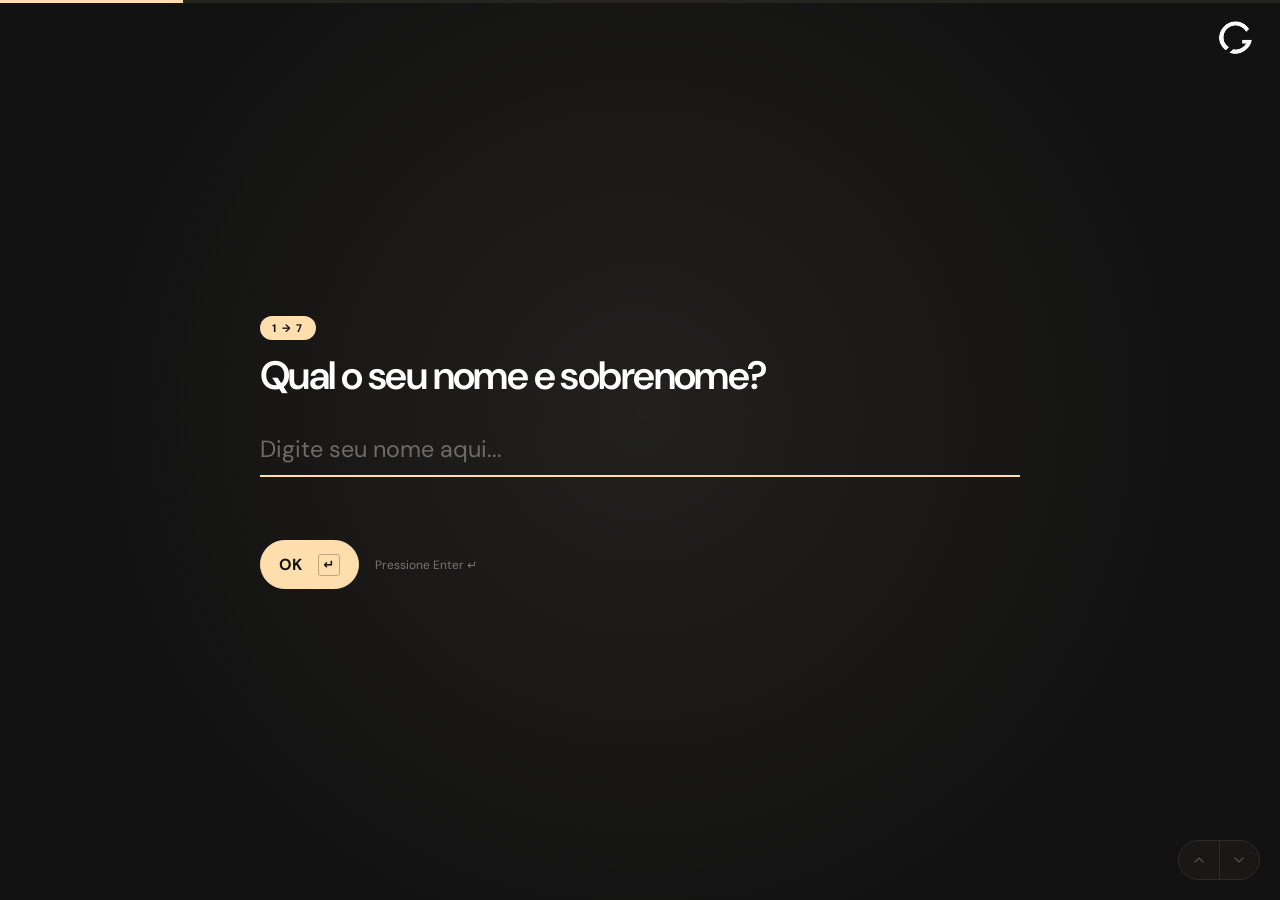
<file: index.html>
<!doctype html>
<html lang="pt-BR">
  <head>
    <meta charset="UTF-8" />
    <meta name="viewport" content="width=device-width, initial-scale=1.0" />
    <meta name="theme-color" content="#080808" />
    <title>Mais informações</title>
    <link rel="icon" type="image/png" href="./favicon.png" />
    <link rel="apple-touch-icon" href="./favicon.png" />
    <link rel="preconnect" href="https://fonts.googleapis.com" />
    <link rel="preconnect" href="https://fonts.gstatic.com" crossorigin />
    <link href="https://fonts.googleapis.com/css2?family=DM+Sans:wght@400;500;600;700&display=swap" rel="stylesheet" />
    <link rel="stylesheet" href="./style.css" />
  </head>
  <body>
    <main class="app-shell">
      <div class="top-progress" aria-hidden="true">
        <span class="top-progress__bar" id="progressBar"></span>
      </div>

      <header class="brand" aria-label="Marca">
        <img class="brand__logo" src="./logo-genesis.png" alt="Genesis Company" />
      </header>

      <section class="form-stage" id="formStage" aria-live="polite">
        <div class="step-counter" id="stepCounter">1 → 2</div>
        <div class="question-card is-active" id="questionCard">
          <h1 id="questionTitle">Qual o seu nome e sobrenome?</h1>

          <form id="stepForm" novalidate>
            <label class="sr-only" id="fieldLabel" for="answerInput">Nome e sobrenome</label>
            <input
              id="answerInput"
              name="answer"
              type="text"
              autocomplete="name"
              placeholder="Digite sua resposta aqui..."
              spellcheck="false"
              required
            />
            <p class="error-message" id="errorMessage" role="alert"></p>

            <ul class="options" id="optionsList" role="listbox" aria-labelledby="questionTitle" hidden></ul>

            <div class="actions">
              <button class="back-button" id="backButton" type="button" aria-label="Pergunta anterior">
                <svg width="18" height="18" viewBox="0 0 24 24" fill="none" stroke="currentColor" stroke-width="2" stroke-linecap="round" stroke-linejoin="round" aria-hidden="true">
                  <path d="M19 12H5" />
                  <path d="m12 19-7-7 7-7" />
                </svg>
              </button>
              <button class="primary-button" id="continueButton" type="submit">
                <span class="button-spinner" id="buttonSpinner" aria-hidden="true" hidden></span>
                <span id="buttonText">OK</span>
                <span class="button-arrow" aria-hidden="true">↵</span>
              </button>
              <span class="hint">Pressione Enter ↵</span>
            </div>
          </form>
        </div>
      </section>

      <div class="stepper" role="group" aria-label="Navegação entre perguntas">
        <button class="stepper__btn" id="stepperPrev" type="button" aria-label="Pergunta anterior">
          <svg width="16" height="16" viewBox="0 0 24 24" fill="none" stroke="currentColor" stroke-width="2" stroke-linecap="round" stroke-linejoin="round" aria-hidden="true">
            <path d="m18 15-6-6-6 6" />
          </svg>
        </button>
        <button class="stepper__btn" id="stepperNext" type="button" aria-label="Próxima pergunta">
          <svg width="16" height="16" viewBox="0 0 24 24" fill="none" stroke="currentColor" stroke-width="2" stroke-linecap="round" stroke-linejoin="round" aria-hidden="true">
            <path d="m6 9 6 6 6-6" />
          </svg>
        </button>
      </div>
    </main>
    <script src="./script.js"></script>
  </body>
</html>
</file>
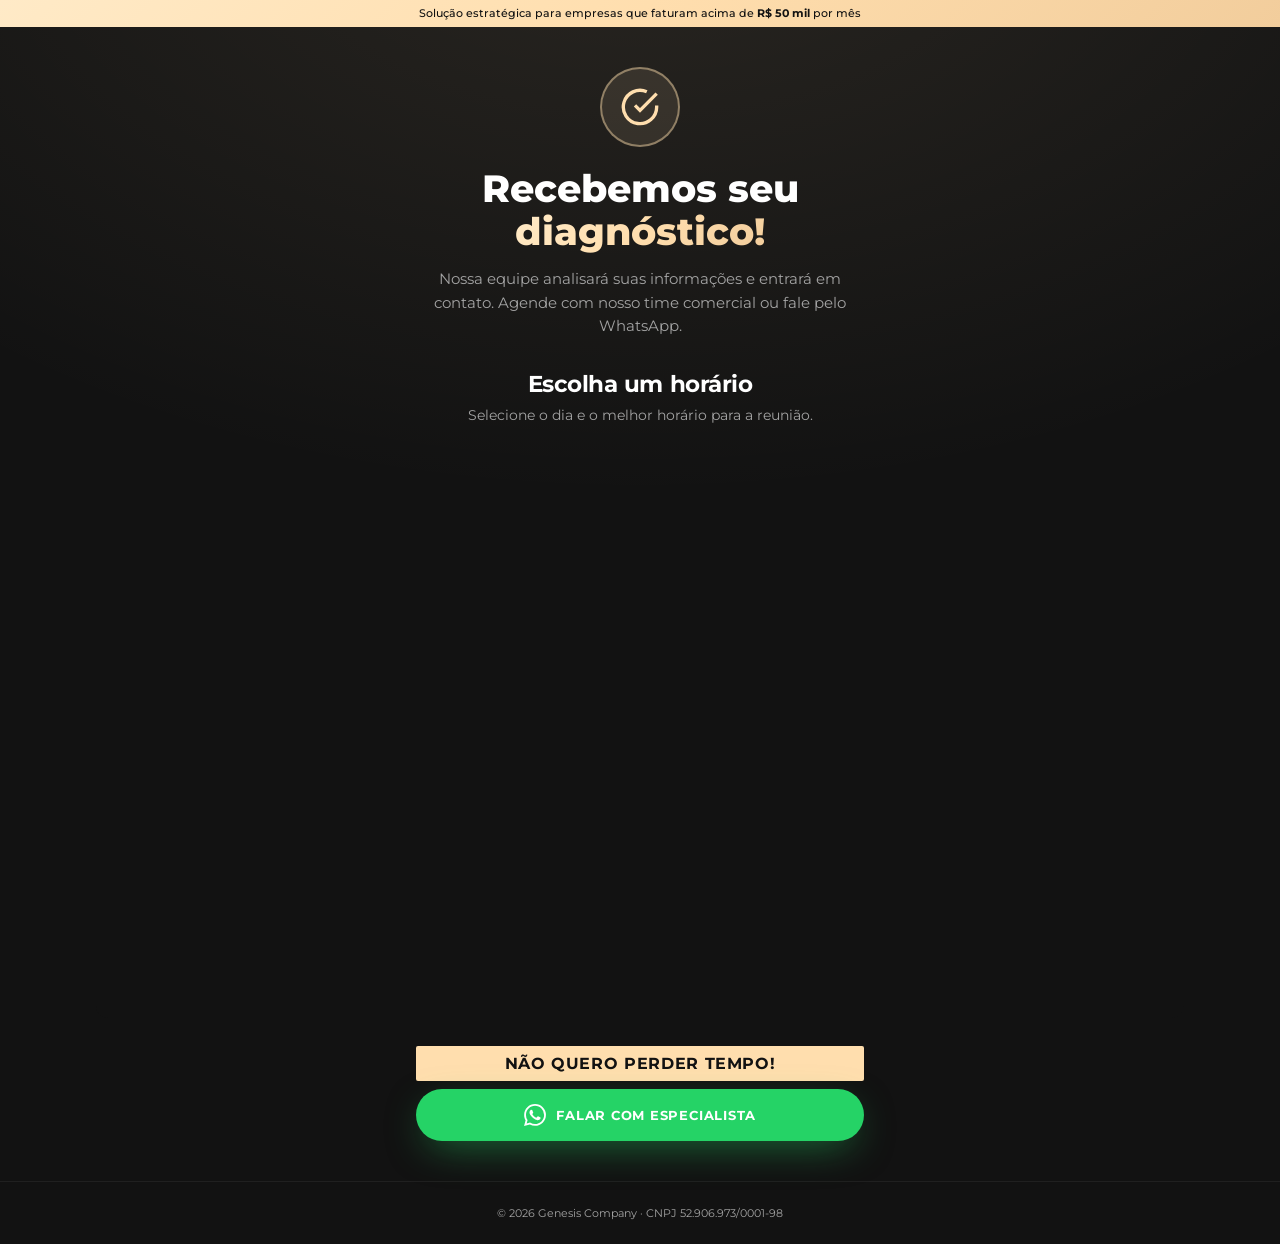
<file: obrigado.html>
<!DOCTYPE html>
<html lang="pt-BR">
<head>
<meta charset="UTF-8" />
<meta name="viewport" content="width=device-width, initial-scale=1.0" />
<title>Diagnóstico recebido | Genesis Food</title>
<meta name="robots" content="noindex" />
<!-- Google Tag Manager -->
<script>(function(w,d,s,l,i){w[l]=w[l]||[];w[l].push({'gtm.start':
new Date().getTime(),event:'gtm.js'});var f=d.getElementsByTagName(s)[0],
j=d.createElement(s),dl=l!='dataLayer'?'&l='+l:'';j.async=true;j.src=
'https://www.googletagmanager.com/gtm.js?id='+i+dl;f.parentNode.insertBefore(j,f);
})(window,document,'script','dataLayer','GTM-K36ZGK4W');</script>
<script>(function(w,d,s,l,i){w[l]=w[l]||[];w[l].push({'gtm.start':
new Date().getTime(),event:'gtm.js'});var f=d.getElementsByTagName(s)[0],
j=d.createElement(s),dl=l!='dataLayer'?'&l='+l:'';j.async=true;j.src=
'https://www.googletagmanager.com/gtm.js?id='+i+dl;f.parentNode.insertBefore(j,f);
})(window,document,'script','dataLayer','GTM-WVFJHWJD');</script>
<!-- End Google Tag Manager -->
<!-- Meta Pixel Code -->
<script>
!function(f,b,e,v,n,t,s)
{if(f.fbq)return;n=f.fbq=function(){n.callMethod?
n.callMethod.apply(n,arguments):n.queue.push(arguments)};
if(!f._fbq)f._fbq=n;n.push=n;n.loaded=!0;n.version='2.0';
n.queue=[];t=b.createElement(e);t.async=!0;
t.src=v;s=b.getElementsByTagName(e)[0];
s.parentNode.insertBefore(t,s)}(window, document,'script',
'https://connect.facebook.net/en_US/fbevents.js');
fbq('init', '1551278673109850');
fbq('track', 'PageView');
</script>
<!-- End Meta Pixel Code -->
<link rel="icon" type="image/png" href="./favicon.png" />
<link href="https://fonts.googleapis.com/css2?family=Montserrat:wght@400;500;600;700;800&display=swap" rel="stylesheet" />
<link rel="stylesheet" href="./assets/css/obrigado.css" />
</head>
<body>
<!-- Google Tag Manager (noscript) -->
<noscript><iframe src="https://www.googletagmanager.com/ns.html?id=GTM-K36ZGK4W"
height="0" width="0" style="display:none;visibility:hidden"></iframe></noscript>
<noscript><iframe src="https://www.googletagmanager.com/ns.html?id=GTM-WVFJHWJD"
height="0" width="0" style="display:none;visibility:hidden"></iframe></noscript>
<!-- End Google Tag Manager (noscript) -->
<!-- Meta Pixel (noscript) -->
<noscript><img height="1" width="1" style="display:none"
src="https://www.facebook.com/tr?id=1551278673109850&ev=PageView&noscript=1"
/></noscript>
<!-- End Meta Pixel (noscript) -->

<div class="obrigado-banner">
  Solução estratégica para empresas que faturam acima de <strong>R$ 50 mil</strong> por mês
</div>

<main class="obrigado">
  <div class="obrigado__check" aria-hidden="true">
    <svg width="40" height="40" viewBox="0 0 24 24" fill="none" stroke="currentColor" stroke-width="2">
      <path d="M22 11.08V12a10 10 0 1 1-5.93-9.14" />
      <path d="m9 11 3 3L22 4" />
    </svg>
  </div>

  <h1>Recebemos seu <span>diagnóstico!</span></h1>

  <p>
    Nossa equipe analisará suas informações e entrará em contato. Agende com nosso time comercial ou fale pelo WhatsApp.
  </p>

  <section class="obrigado__cal" aria-label="Agendar reunião">
    <h2 class="obrigado__cal-title">Escolha um horário</h2>
    <p class="obrigado__cal-sub">Selecione o dia e o melhor horário para a reunião.</p>
    <div class="obrigado__cal-frame">
      <div id="my-cal-inline-agenda-comercial"></div>
    </div>
  </section>

  <p class="obrigado__wa-badge">Não quero perder tempo!</p>
  <a
    class="obrigado__wa"
    href="https://wa.me/5521996526969?text=Ol%C3%A1%21%20Acabei%20de%20preencher%20o%20diagn%C3%B3stico%20e%20n%C3%A3o%20quero%20perder%20tempo.%20Quero%20falar%20com%20um%20especialista."
    target="_blank"
    rel="noopener noreferrer"
  >
    <svg width="22" height="22" viewBox="0 0 24 24" fill="currentColor" aria-hidden="true">
      <path d="M17.472 14.382c-.297-.149-1.758-.867-2.03-.967-.273-.099-.471-.148-.67.15-.197.297-.767.966-.94 1.164-.173.199-.347.223-.644.075-.297-.15-1.255-.463-2.39-1.475-.883-.788-1.48-1.761-1.653-2.059-.173-.297-.018-.458.13-.606.134-.133.298-.347.446-.52.149-.174.198-.298.298-.497.099-.198.05-.371-.025-.52-.075-.149-.669-1.612-.916-2.207-.242-.579-.487-.5-.669-.51-.173-.008-.371-.01-.57-.01-.198 0-.52.074-.792.372-.272.297-1.04 1.016-1.04 2.479 0 1.462 1.065 2.875 1.213 3.074.149.198 2.096 3.2 5.077 4.487.709.306 1.262.489 1.694.625.712.227 1.36.195 1.871.118.571-.085 1.758-.719 2.006-1.413.248-.694.248-1.289.173-1.413-.074-.124-.272-.198-.57-.347m-5.421 7.403h-.004a9.87 9.87 0 01-5.031-1.378l-.361-.214-3.741.982.998-3.648-.235-.374a9.86 9.86 0 01-1.51-5.26c.001-5.45 4.436-9.884 9.888-9.884 2.64 0 5.122 1.03 6.988 2.898a9.825 9.825 0 012.893 6.994c-.003 5.45-4.435 9.884-9.885 9.884m8.413-18.297A11.815 11.815 0 0012.05 0C5.495 0 .16 5.335.157 11.892c0 2.096.547 4.142 1.588 5.945L.057 24l6.305-1.654a11.882 11.882 0 005.683 1.448h.005c6.554 0 11.89-5.335 11.893-11.893a11.821 11.821 0 00-3.48-8.413z"/>
    </svg>
    <span>Falar com especialista</span>
  </a>

</main>

<footer class="obrigado-footer">
  © <span id="y"></span> Genesis Company · CNPJ 52.906.973/0001-98
</footer>

<script>
  document.getElementById("y").textContent = new Date().getFullYear();
</script>
<script type="text/javascript">
  (function (C, A, L) {
    let p = function (a, ar) {
      a.q.push(ar);
    };
    let d = C.document;
    C.Cal =
      C.Cal ||
      function () {
        let cal = C.Cal;
        let ar = arguments;
        if (!cal.loaded) {
          cal.ns = {};
          cal.q = cal.q || [];
          d.head.appendChild(d.createElement("script")).src = A;
          cal.loaded = true;
        }
        if (ar[0] === L) {
          const api = function () {
            p(api, arguments);
          };
          const namespace = ar[1];
          api.q = api.q || [];
          if (typeof namespace === "string") {
            cal.ns[namespace] = cal.ns[namespace] || api;
            p(cal.ns[namespace], ar);
            p(cal, ["initNamespace", namespace]);
          } else p(cal, ar);
          return;
        }
        p(cal, ar);
      };
  })(window, "https://app.cal.com/embed/embed.js", "init");

  Cal("init", "agenda-comercial", { origin: "https://app.cal.com" });
  Cal.config = Cal.config || {};
  Cal.config.forwardQueryParams = true;

  var qs = new URLSearchParams(window.location.search);
  var lead = {
    nome: qs.get("nome") || "",
    email: qs.get("email") || "",
    whatsapp: qs.get("whatsapp") || "",
    faturamento: qs.get("faturamento") || "",
    mql: qs.get("mql") === "1",
  };
  var CAL_BRIDGE_URL = "https://genesis-food-lp.vercel.app/api/cal-webhook";
  var TAG_MQL_URL = "https://genesis-food-lp.vercel.app/api/tag-mql";

  // Backup: se veio como MQL e o job ainda não foi agendado no submit
  (function scheduleMqlTag() {
    if (!lead.mql || (!lead.email && !lead.whatsapp)) return;
    var key = "gf_mql_scheduled_" + String(lead.email || lead.whatsapp).toLowerCase();
    try {
      if (sessionStorage.getItem(key)) return;
      sessionStorage.setItem(key, "1");
    } catch (e) {}
    try {
      fetch(TAG_MQL_URL, {
        method: "POST",
        headers: { "Content-Type": "application/json" },
        body: JSON.stringify({
          email: lead.email,
          phone: lead.whatsapp,
          whatsapp: lead.whatsapp,
          faturamento: lead.faturamento,
          mql: true,
          delayMs: 180000,
        }),
        keepalive: true,
      }).catch(function () {});
    } catch (e) {}
  })();

  function notifyGhlBooking(payload) {
    var body = Object.assign(
      {
        source: "embed",
        action: "bookingSuccessful",
        email: lead.email,
        nome: lead.nome,
        name: lead.nome,
        whatsapp: lead.whatsapp,
        phone: lead.whatsapp,
      },
      payload || {}
    );
    try {
      fetch(CAL_BRIDGE_URL, {
        method: "POST",
        headers: { "Content-Type": "application/json" },
        body: JSON.stringify(body),
        keepalive: true,
      }).catch(function () {});
    } catch (e) {}
  }

  var genesisCalTheme = {
    "cal-brand": "#ffdeae",
    "cal-brand-emphasis": "#ffeac7",
    "cal-brand-text": "#121212",
    "cal-brand-subtle": "#f2cd9c",
    "cal-brand-accent": "#121212",
    "cal-text": "#e8e8e8",
    "cal-text-emphasis": "#ffffff",
    "cal-text-subtle": "#b8b8b8",
    "cal-text-muted": "#a3a3a3",
    "cal-text-inverted": "#121212",
    "cal-text-semantic-info": "#ffdeae",
    "cal-text-semantic-attention": "#ffdeae",
    "cal-text-semantic-error": "#ff0000",
    "cal-text-info": "#ffdeae",
    "cal-text-success": "#ffdeae",
    "cal-text-attention": "#ffdeae",
    "cal-text-error": "#ff0000",
    "cal-bg": "#121212",
    "cal-bg-emphasis": "#1c1c1c",
    "cal-bg-subtle": "#181818",
    "cal-bg-muted": "#151515",
    "cal-bg-inverted": "#ffffff",
    "cal-bg-attention": "#2a2216",
    "cal-bg-error": "#2a1212",
    "cal-bg-semantic-info-subtle": "#1d1a15",
    "cal-bg-semantic-attention-subtle": "#2a2216",
    "cal-bg-semantic-error-subtle": "#2a1212",
    "cal-border": "rgba(255,255,255,0.12)",
    "cal-border-emphasis": "#ffdeae",
    "cal-border-subtle": "rgba(255,255,255,0.08)",
    "cal-border-muted": "rgba(255,255,255,0.05)",
    "cal-border-error": "#ff0000",
    "cal-border-semantic-error": "#ff0000",
    "cal-border-semantic-attention-subtle": "#ffdeae",
    "cal-border-semantic-error-subtle": "#ff0000",
    "cal-border-booker": "rgba(255,222,174,0.45)",
    "cal-border-booker-width": "1px",
    radius: "0.75rem",
  };

  var calConfig = {
    layout: "month_view",
    useSlotsViewOnSmallScreen: "false",
    theme: "dark",
    "ui.color-scheme": "dark",
    "ui.autoscroll": "false",
    hideBranding: true,
  };
  if (lead.nome) calConfig.name = lead.nome;
  if (lead.email) calConfig.email = lead.email;
  if (lead.whatsapp) {
    calConfig.attendeePhoneNumber = lead.whatsapp.startsWith("+")
      ? lead.whatsapp
      : "+55" + lead.whatsapp.replace(/\D/g, "");
  }

  Cal.ns["agenda-comercial"]("inline", {
    elementOrSelector: "#my-cal-inline-agenda-comercial",
    config: calConfig,
    calLink: "yago-nogueira/agenda-comercial",
  });

  Cal.ns["agenda-comercial"]("ui", {
    theme: "dark",
    colorScheme: "dark",
    hideEventTypeDetails: true,
    showTimezoneWhenEventDetailsHidden: true,
    hideBranding: true,
    layout: "month_view",
    styles: {
      branding: { brandColor: "#ffdeae" },
      body: { background: "transparent" },
    },
    cssVarsPerTheme: {
      light: genesisCalTheme,
      dark: genesisCalTheme,
    },
  });

  function fitCalHeight(height) {
    var host = document.getElementById("my-cal-inline-agenda-comercial");
    if (!host || !height) return;
    var h = Math.ceil(Number(height));
    if (!Number.isFinite(h) || h < 240) return;
    var brandCrop = 52;
    host.style.minHeight = Math.max(240, h - brandCrop) + "px";
    host.style.overflow = "hidden";
    var iframe = host.querySelector("iframe");
    if (iframe) {
      iframe.style.height = h + "px";
      iframe.style.marginBottom = "-" + brandCrop + "px";
      iframe.setAttribute("scrolling", "no");
    }
  }

  Cal.ns["agenda-comercial"]("on", {
    action: "dimensionChanged",
    callback: function (e) {
      var data = (e && e.detail && e.detail.data) || (e && e.data) || {};
      fitCalHeight(data.iframeHeight || data.height);
    },
  });

  // Quando o lead conclui o agendamento no embed
  Cal.ns["agenda-comercial"]("on", {
    action: "bookingSuccessful",
    callback: function (e) {
      var data = (e && e.detail && e.detail.data) || (e && e.data) || {};
      notifyGhlBooking({
        triggerEvent: "BOOKING_CREATED",
        email: data.email || lead.email,
        name: data.name || lead.nome,
        phone: data.phone || lead.whatsapp,
        startTime: data.startTime || data.start || "",
        endTime: data.endTime || data.end || "",
        title: data.title || "Agenda comercial",
        uid: data.uid || data.bookingId || "",
        data: data,
      });
    },
  });

  window.setTimeout(function () {
    var host = document.getElementById("my-cal-inline-agenda-comercial");
    var iframe = host && host.querySelector("iframe");
    if (!iframe) return;
    iframe.setAttribute("scrolling", "no");
    iframe.style.overflow = "hidden";
    var h = parseInt(iframe.style.height, 10) || iframe.offsetHeight;
    if (h) fitCalHeight(h);
  }, 800);
  window.setTimeout(function () {
    var host = document.getElementById("my-cal-inline-agenda-comercial");
    var iframe = host && host.querySelector("iframe");
    var h = iframe && (parseInt(iframe.style.height, 10) || iframe.offsetHeight);
    if (h) fitCalHeight(h);
  }, 2000);
</script>
</body>
</html>
</file>
<file: style.css>
@import url('https://fonts.googleapis.com/css2?family=DM+Sans:wght@400;500;600;700&display=swap');

:root {
  --bg: #121212;
  --surface: #1c1a17;
  --text: #ffffff;
  --muted: #a3a3a3;
  --line: #2e2c29;
  --accent: #ffdeae;
  --accent-ink: #121212;
  --detail: #ff0000;
  --danger: #ff0000;
  --ease: cubic-bezier(.22, 1, .36, 1);
}

* { box-sizing: border-box; }
html, body { min-height: 100%; }
body {
  margin: 0;
  background: var(--bg);
  color: var(--text);
  font-family: 'DM Sans', system-ui, sans-serif;
  overflow-x: hidden;
}

button, input { font: inherit; }
button { cursor: pointer; }

.app-shell {
  min-height: 100svh;
  position: relative;
  display: flex;
  flex-direction: column;
  padding: clamp(16px, 3vh, 34px) clamp(24px, 7vw, 110px) clamp(14px, 2.4vh, 30px);
  isolation: isolate;
  background:
    radial-gradient(circle at 50% 46%, rgba(255, 222, 174, .07), transparent 34rem),
    var(--bg);
}

.top-progress {
  position: fixed;
  inset: 0 0 auto;
  height: 3px;
  background: #262421;
  z-index: 10;
}
.top-progress__bar {
  display: block;
  width: 50%;
  height: 100%;
  background: var(--accent);
  transition: width 600ms var(--ease);
}

.brand {
  display: flex;
  justify-content: flex-end;
}
.brand__logo {
  display: block;
  width: auto;
  height: clamp(30px, 4.4vh, 44px);
}
@media (min-width: 641px) {
  .brand { position: absolute; top: 18px; right: 24px; }
}

.form-stage {
  width: min(760px, 100%);
  margin: auto;
  padding: clamp(6px, 2.2vh, 34px) 0;
}
.step-counter {
  display: inline-block;
  margin-bottom: clamp(8px, 1.6vh, 20px);
  padding: 5px 12px;
  border-radius: 999px;
  color: var(--accent-ink);
  background: var(--accent);
  font-size: 11px;
  font-weight: 700;
  letter-spacing: .12em;
  text-transform: uppercase;
}
.question-card { transition: opacity 300ms ease, transform 500ms var(--ease); }
.question-card.is-leaving { opacity: 0; transform: translateY(-24px); }
.question-card.is-entering { opacity: 0; transform: translateY(28px); }
h1 {
  max-width: 720px;
  margin: 0;
  font-size: clamp(24px, min(3.6vw, 4.4vh), 56px);
  line-height: 1.06;
  letter-spacing: -.04em;
  font-weight: 600;
}
form { margin-top: clamp(12px, 2.6vh, 34px); }
input {
  width: 100%;
  padding: clamp(8px, 1.6vh, 16px) 0 clamp(6px, 1.2vh, 13px);
  border: 0;
  border-bottom: 1px solid #4a4640;
  outline: none;
  color: var(--text);
  background: transparent;
  font-size: clamp(18px, min(3vw, 2.6vh), 26px);
  transition: border-color 220ms ease, box-shadow 220ms ease;
}
input::placeholder { color: #6f6b66; }
input:focus { border-color: var(--accent); box-shadow: 0 1px 0 var(--accent); }
input.input-error { border-color: var(--danger); animation: shake 360ms ease; }

.options {
  display: grid;
  grid-template-columns: repeat(2, minmax(0, 1fr));
  gap: clamp(6px, 1.1vh, 10px);
  margin: clamp(12px, 2.2vh, 30px) 0 0;
  padding: 0;
  list-style: none;
}
.options > li:last-child:nth-child(odd) { grid-column: 1 / -1; }
.option {
  display: flex;
  align-items: center;
  gap: 14px;
  width: 100%;
  padding: clamp(8px, 1.5vh, 14px) 15px;
  border: 1px solid var(--line);
  border-radius: 6px;
  color: var(--text);
  background: transparent;
  font-size: clamp(15px, 1.9vh, 19px);
  text-align: left;
  transition: border-color 220ms ease, background 220ms ease, color 220ms ease;
}
.option:hover { border-color: #6b6459; background: var(--surface); }
.option[aria-selected="true"] {
  border-color: var(--accent);
  color: var(--accent-ink);
  background: var(--accent);
}
.option__key {
  display: grid;
  place-items: center;
  flex: 0 0 auto;
  width: 24px;
  height: 24px;
  border: 1px solid #55504a;
  border-radius: 3px;
  color: var(--muted);
  font-size: 12px;
  font-weight: 700;
  transition: border-color 220ms ease, color 220ms ease;
}
.option[aria-selected="true"] .option__key {
  border-color: var(--detail);
  color: var(--detail);
}
.options--error .option { border-color: var(--danger); animation: shake 360ms ease; }

.actions {
  display: flex;
  align-items: center;
  gap: 16px;
  margin-top: clamp(10px, 2vh, 28px);
}
.primary-button {
  display: inline-flex;
  align-items: center;
  gap: 16px;
  padding: clamp(9px, 1.4vh, 13px) 18px;
  border: 1px solid var(--accent);
  border-radius: 999px;
  color: var(--accent-ink);
  background: var(--accent);
  font-weight: 700;
  transition: transform 220ms ease, background 220ms ease, color 220ms ease;
}
.primary-button:hover { transform: translateY(-3px); background: #ffeac7; }
.primary-button:active { transform: translateY(0); }
.primary-button:disabled { opacity: .65; cursor: wait; }
.button-arrow {
  display: grid;
  place-items: center;
  width: 22px;
  height: 22px;
  border: 1px solid rgba(18, 18, 18, .28);
  border-radius: 3px;
  font-size: 13px;
}
.button-arrow[hidden] { display: none; }
.button-spinner {
  width: 16px;
  height: 16px;
  border: 2px solid rgba(18, 18, 18, .25);
  border-top-color: var(--accent-ink);
  border-radius: 50%;
  animation: spin 700ms linear infinite;
}
.button-spinner[hidden] { display: none; }
@keyframes spin { to { transform: rotate(360deg); } }
.hint { color: #7a756e; font-size: 12px; }
.error-message { min-height: 18px; margin: 8px 0 0; color: var(--danger); font-size: 12px; }

.back-button {
  display: none;
  place-items: center;
  width: 44px;
  height: 44px;
  padding: 0;
  border: 1px solid var(--accent);
  border-radius: 50%;
  color: var(--accent-ink);
  background: var(--accent);
  transition: background 220ms ease;
}
.back-button:hover { background: #ffeac7; }
.back-button[hidden] { display: none; }

.stepper {
  position: fixed;
  right: 20px;
  bottom: 20px;
  z-index: 20;
  display: flex;
  width: 82px;
  height: 40px;
  border: 1px solid var(--line);
  border-radius: 999px;
  overflow: hidden;
  background: rgba(28, 26, 23, .92);
  backdrop-filter: blur(8px);
}
.stepper__btn {
  flex: 1;
  display: grid;
  place-items: center;
  padding: 0;
  border: 0;
  color: var(--text);
  background: transparent;
  transition: background 220ms ease, color 220ms ease;
}
.stepper__btn + .stepper__btn { border-left: 1px solid var(--line); }
.stepper__btn:hover:not(:disabled) { background: var(--accent); color: var(--accent-ink); }
.stepper__btn:disabled { color: #514c46; cursor: not-allowed; }

.sr-only { position: absolute; width: 1px; height: 1px; padding: 0; margin: -1px; overflow: hidden; clip: rect(0,0,0,0); white-space: nowrap; border: 0; }

@keyframes shake { 25% { transform: translateX(-7px); } 75% { transform: translateX(7px); } }

@media (max-width: 640px) {
  .app-shell { padding: clamp(14px, 2.4vh, 24px) 22px calc(88px + env(safe-area-inset-bottom)); }
  .brand { justify-content: center; }
  .form-stage { padding: 0; }
  .question-card.is-leaving, .question-card.is-entering { transform: none; }
  .options { grid-template-columns: 1fr; }
  .stepper { display: none; }
  .actions {
    position: fixed;
    left: 0;
    right: 0;
    bottom: 0;
    z-index: 15;
    display: grid;
    grid-template-columns: 1fr;
    gap: 10px;
    margin-top: 0;
    padding: 14px 22px calc(14px + env(safe-area-inset-bottom));
    background: linear-gradient(to top, var(--bg) 60%, rgba(18, 18, 18, 0));
    border-top: 1px solid var(--line);
  }
  .actions.has-back { grid-template-columns: 44px 1fr; }
  .back-button { display: grid; }
  .primary-button { width: 100%; justify-content: center; }
  .button-arrow { display: none; }
  .hint { display: none; }
}

@media (prefers-reduced-motion: reduce) {
  *, *::before, *::after { animation-duration: .01ms !important; animation-iteration-count: 1 !important; transition-duration: .01ms !important; scroll-behavior: auto !important; }
}
</file>
<file: assets/css/obrigado.css>
:root {
  --bg: #121212;
  --ink: #ffffff;
  --muted: #a3a3a3;
  --accent: #ffdeae;
  --accent-ink: #121212;
  --detail: #ff0000;
  --font-display: "Montserrat", system-ui, sans-serif;
  --font-body: "Montserrat", system-ui, sans-serif;
  --gradient-brand: linear-gradient(135deg, #ffeac7, #ffdeae, #f2cd9c);
}
* { box-sizing: border-box; }
html, body { margin: 0; max-width: 100%; overflow-x: hidden; }
body {
  min-height: 100vh;
  display: flex;
  flex-direction: column;
  background: var(--bg);
  background-image:
    radial-gradient(ellipse 80% 50% at 50% -10%, rgba(255, 222, 174, 0.1), transparent);
  color: var(--ink);
  font-family: var(--font-body);
}
.obrigado-banner {
  text-align: center;
  font-size: 11px;
  font-weight: 500;
  padding: 0.4rem 0.75rem;
  color: var(--accent-ink);
  background: var(--gradient-brand);
  line-height: 1.3;
}
.obrigado {
  flex: 1;
  display: flex;
  flex-direction: column;
  align-items: center;
  text-align: center;
  padding: 2.5rem 1.25rem;
}
.obrigado__check {
  width: 5rem;
  height: 5rem;
  border-radius: 50%;
  display: grid;
  place-items: center;
  margin-bottom: 1.25rem;
  color: var(--accent);
  background: rgba(255, 222, 174, 0.1);
  border: 2px solid rgba(255, 222, 174, 0.45);
}
.obrigado h1 {
  margin: 0;
  font-family: var(--font-display);
  font-size: clamp(1.6rem, 4vw, 2.35rem);
  font-weight: 800;
  max-width: 22ch;
  line-height: 1.15;
}
.obrigado h1 span {
  background: var(--gradient-brand);
  -webkit-background-clip: text;
  background-clip: text;
  color: transparent;
}
.obrigado > p {
  margin: 0.85rem 0 0;
  max-width: 28rem;
  color: var(--muted);
  line-height: 1.55;
  font-size: 0.95rem;
}
.obrigado__cal {
  width: 100%;
  max-width: min(100%, 68rem);
  margin-top: 2rem;
  margin-inline: auto;
  text-align: center;
}
.obrigado__cal-title {
  margin: 0 auto;
  font-family: var(--font-display);
  font-size: clamp(1.15rem, 2.8vw, 1.45rem);
  font-weight: 700;
  letter-spacing: -0.02em;
  text-align: center;
}
.obrigado__cal-sub {
  display: block;
  width: 100%;
  margin: 0.45rem auto 1rem;
  max-width: 36rem;
  color: var(--muted);
  font-size: 0.9rem;
  line-height: 1.45;
  text-align: center;
}
.obrigado__cal-frame {
  position: relative;
  width: 100%;
  max-width: 100%;
  height: auto;
  overflow: hidden;
  margin-inline: auto;
  border: 0;
  border-radius: 0.75rem;
  background: transparent;
  box-shadow: none;
}
.obrigado__cal-frame:after {
  content: "";
  position: absolute;
  left: 0;
  right: 0;
  bottom: 0;
  height: 52px;
  background: var(--bg);
  pointer-events: none;
  z-index: 3;
}
#my-cal-inline-agenda-comercial {
  position: relative;
  width: 100%;
  min-width: min(100%, 52rem);
  height: auto;
  min-height: 36rem;
  overflow: hidden !important;
  margin-inline: auto;
}
#my-cal-inline-agenda-comercial iframe {
  width: 100% !important;
  min-width: 100% !important;
  max-width: 100% !important;
  display: block;
  border: 0 !important;
  overflow: hidden !important;
  margin-inline: auto;
  margin-bottom: -52px !important;
}
@media (max-width: 899px) {
  .obrigado__cal { max-width: 100%; }
  #my-cal-inline-agenda-comercial {
    min-width: 0;
    min-height: 34rem;
  }
}
.obrigado p.obrigado__wa-badge {
  width: 100%;
  max-width: 28rem;
  margin: 1.75rem 0 0.5rem;
  padding: 0.55rem 1rem;
  border-radius: 2px;
  background: var(--accent);
  color: var(--accent-ink);
  font-size: clamp(1rem, 2.4vw, 0.8rem);
  font-weight: 700;
  line-height: 1.1;
  letter-spacing: 0.04em;
  text-align: center;
  text-transform: uppercase;
  white-space: nowrap;
  overflow: hidden;
  text-overflow: ellipsis;
  box-sizing: border-box;
}
.obrigado__wa {
  margin-top: 0;
  display: inline-flex;
  align-items: center;
  justify-content: center;
  gap: 0.65rem;
  width: 100%;
  max-width: 28rem;
  padding: 0.95rem 1.5rem;
  border-radius: 999px;
  background: #25d366;
  color: #fff;
  font-weight: 700;
  font-size: clamp(0.66rem, 2.6vw, 0.8rem);
  letter-spacing: 0.06em;
  text-transform: uppercase;
  text-decoration: none;
  text-align: center;
  box-shadow: 0 12px 40px -12px #25d36699;
}
.obrigado__wa i { font-size: 1.25rem; }
.obrigado-footer {
  padding: 1.5rem;
  text-align: center;
  font-size: 11px;
  color: var(--muted);
  border-top: 1px solid rgba(255, 255, 255, 0.06);
}
</file>
